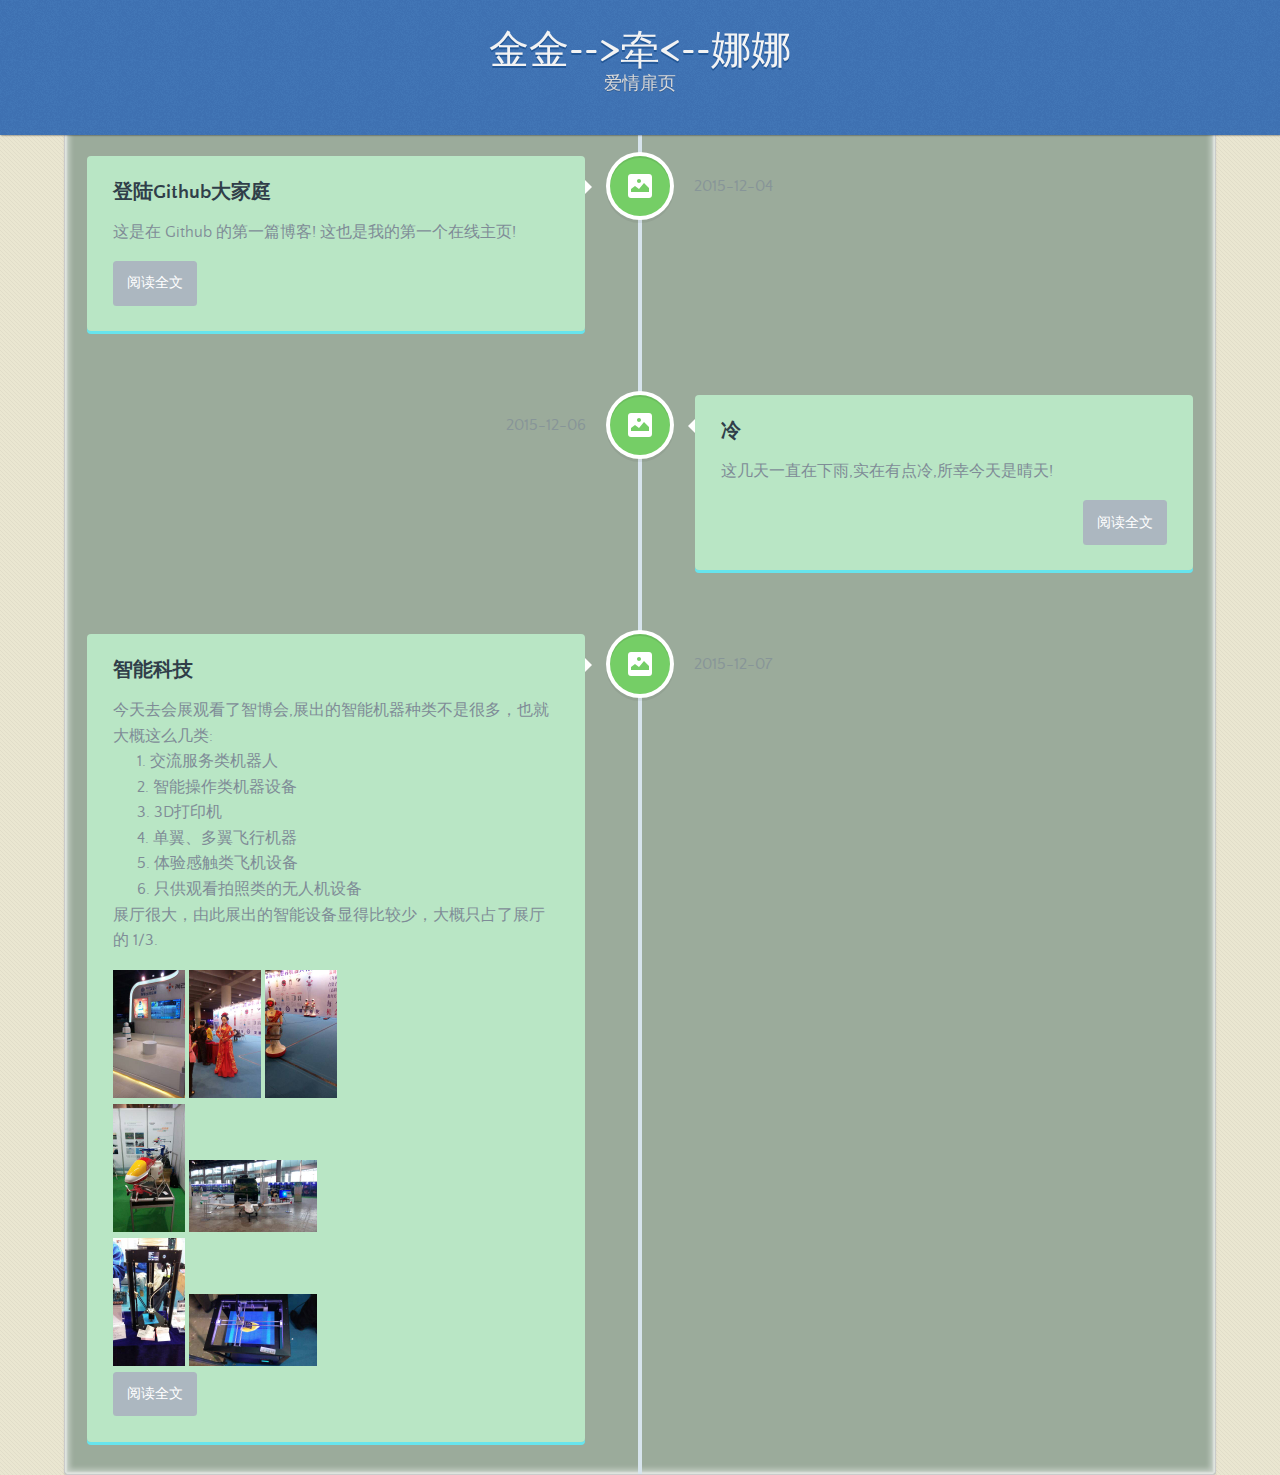
<file: index2.html>
<!doctype html>
<html>
<head>
    <meta charset="utf-8">
    <meta http-equiv="X-UA-Compatible" content="chrome=1">
    <title>Couple专题</title>
    <link rel="stylesheet" href="stylesheets/styles.css">
    <link rel="stylesheet" href="stylesheets/github-dark.css">
    <link rel="stylesheet" href="stylesheets/vtimeline/vtime.line.style.css"/>
    <!--<script src="https://ajax.googleapis.com/ajax/libs/jquery/1.7.1/jquery.min.js"></script>!-->
    <script src="javascripts/jquery-1.11.3.min.js"></script>
    <!--<script src="javascripts/main.js"></script>-->
    <!--[if lt IE 9]>
    <script src="//html5shiv.googlecode.com/svn/trunk/html5.js"></script>
    <![endif]-->
    <meta name="viewport" content="width=device-width, initial-scale=1, user-scalable=no">

</head>
<body>

<header>
    <h1>金金--&gt;牵&lt;--娜娜</h1>
    <p>爱情扉页</p>
</header>

<!--<div id="banner">
  <span id="logo"></span>

  <a href="https://github.com/ViewUse" class="button fork"><strong>View On GitHub</strong></a>
</div> end banner -->

<!-- 暂时废弃(Github模板遗留下的)
<div class="wrapper">
    <nav>
        <ul></ul>
    </nav>
</div>-->

<section id="cd-timeline" class="cd-container">
    <div class="cd-timeline-block">
        <div class="cd-timeline-img cd-picture">
            <img src="images/vtimeline/cd-icon-picture.svg" alt="Picture">
        </div>

        <div class="cd-timeline-content">
            <h2>登陆Github大家庭</h2>

            <p>
                这是在 Github 的第一篇博客! 这也是我的第一个在线主页!
            </p>
            <a href="#" class="cd-read-more" target="_blank">阅读全文</a>
            <span class="cd-date">2015-12-04</span>
        </div>
    </div>

    <div class="cd-timeline-block">
        <div class="cd-timeline-img cd-picture">
            <img src="images/vtimeline/cd-icon-picture.svg" alt="Picture">
        </div>

        <div class="cd-timeline-content">
            <h2>冷</h2>

            <p>
                这几天一直在下雨,实在有点冷,所幸今天是晴天!
            </p>
            <a href="#" class="cd-read-more" target="_blank">阅读全文</a>
            <span class="cd-date">2015-12-06</span>
        </div>
    </div>

    <div class="cd-timeline-block">
        <div class="cd-timeline-img cd-picture">
            <img src="images/vtimeline/cd-icon-picture.svg" alt="Picture">
        </div>

        <div class="cd-timeline-content">
            <h2>智能科技</h2>

            <p>
                今天去会展观看了智博会,展出的智能机器种类不是很多，也就大概这么几类:<br/>
                    &nbsp;&nbsp;&nbsp;&nbsp;&nbsp;&nbsp;1. 交流服务类机器人<br/>
                    &nbsp;&nbsp;&nbsp;&nbsp;&nbsp;&nbsp;2. 智能操作类机器设备<br/>
                    &nbsp;&nbsp;&nbsp;&nbsp;&nbsp;&nbsp;3. 3D打印机<br/>
                    &nbsp;&nbsp;&nbsp;&nbsp;&nbsp;&nbsp;4. 单翼、多翼飞行机器<br/>
                    &nbsp;&nbsp;&nbsp;&nbsp;&nbsp;&nbsp;5. 体验感触类飞机设备<br/>
                    &nbsp;&nbsp;&nbsp;&nbsp;&nbsp;&nbsp;6. 只供观看拍照类的无人机设备<br/>
                展厅很大，由此展出的智能设备显得比较少，大概只占了展厅的 1/3.
            </p>
            <div class="cd-timeline-photo">
                <!-- img标签里面只设置宽,不设置高, 图片就会等比例缩放 -->
                <img src="images/center/ce_robot.jpg" width="72px" alt="机器人" />
                <img src="images/center/ce_robot_2.jpg" width="72px" alt="机器人" />
                <img src="images/center/ce_robot_3.jpg" width="72px" alt="机器人" />
                <br />
                <img src="images/center/ce_parrot_2.jpg" width="72px" alt="无人机" />
                <img src="images/center/ce_parrot.jpg" width="128px" alt="无人机" />
                <br />
                <img src="images/center/ce_3d_2.jpg" width="72px" alt="3d打印" />
                <img src="images/center/ce_3d.jpg" width="128px" alt="3d打印" />
            </div>
            <a href="#" class="cd-read-more" target="_blank">阅读全文</a>
            <span class="cd-date">2015-12-07</span>
        </div>
    </div>
</section>
<!--<footer>
    <p>
        <small>Hosted on GitHub Pages &mdash; Theme by <a href="https://twitter.com/michigangraham">mattgraham</a>
        </small>
    </p>
</footer>-->

<!--[if !IE]-->
<!--<script>fixScale(document);</script>-->
<!--[endif]-->

</body>
</html>
</file>
<file: stylesheets/styles.css>
/*
Leap Day for GitHub Pages
by Matt Graham
*/
@font-face {
    font-family: 'Quattrocento Sans';
    src: url("../fonts/quattrocentosans-bold-webfont.eot");
    src: url("../fonts/quattrocentosans-bold-webfont.eot?#iefix") format("embedded-opentype"), url("../fonts/quattrocentosans-bold-webfont.woff") format("woff"), url("../fonts/quattrocentosans-bold-webfont.ttf") format("truetype"), url("../fonts/quattrocentosans-bold-webfont.svg#QuattrocentoSansBold") format("svg");
    font-weight: bold;
    font-style: normal;
}

@font-face {
    font-family: 'Quattrocento Sans';
    src: url("../fonts/quattrocentosans-bolditalic-webfont.eot");
    src: url("../fonts/quattrocentosans-bolditalic-webfont.eot?#iefix") format("embedded-opentype"), url("../fonts/quattrocentosans-bolditalic-webfont.woff") format("woff"), url("../fonts/quattrocentosans-bolditalic-webfont.ttf") format("truetype"), url("../fonts/quattrocentosans-bolditalic-webfont.svg#QuattrocentoSansBoldItalic") format("svg");
    font-weight: bold;
    font-style: italic;
}

@font-face {
    font-family: 'Quattrocento Sans';
    src: url("../fonts/quattrocentosans-italic-webfont.eot");
    src: url("../fonts/quattrocentosans-italic-webfont.eot?#iefix") format("embedded-opentype"), url("../fonts/quattrocentosans-italic-webfont.woff") format("woff"), url("../fonts/quattrocentosans-italic-webfont.ttf") format("truetype"), url("../fonts/quattrocentosans-italic-webfont.svg#QuattrocentoSansItalic") format("svg");
    font-weight: normal;
    font-style: italic;
}

@font-face {
    font-family: 'Quattrocento Sans';
    src: url("../fonts/quattrocentosans-regular-webfont.eot");
    src: url("../fonts/quattrocentosans-regular-webfont.eot?#iefix") format("embedded-opentype"), url("../fonts/quattrocentosans-regular-webfont.woff") format("woff"), url("../fonts/quattrocentosans-regular-webfont.ttf") format("truetype"), url("../fonts/quattrocentosans-regular-webfont.svg#QuattrocentoSansRegular") format("svg");
    font-weight: normal;
    font-style: normal;
}

@font-face {
    font-family: 'Copse';
    src: url("../fonts/copse-regular-webfont.eot");
    src: url("../fonts/copse-regular-webfont.eot?#iefix") format("embedded-opentype"), url("../fonts/copse-regular-webfont.woff") format("woff"), url("../fonts/copse-regular-webfont.ttf") format("truetype"), url("../fonts/copse-regular-webfont.svg#CopseRegular") format("svg");
    font-weight: normal;
    font-style: normal;
}

/* normalize.css 2012-02-07T12:37 UTC - https://github.com/necolas/normalize.css */
/* =============================================================================
   HTML5 display definitions
   ========================================================================== */
/*
 * Corrects block display not defined in IE6/7/8/9 & FF3
 */
article,
aside,
details,
figcaption,
figure,
footer,
header,
hgroup,
nav,
section,
summary {
    display: block;
}

/*
 * Corrects inline-block display not defined in IE6/7/8/9 & FF3
 */
audio,
canvas,
video {
    display: inline-block;
    *display: inline;
    *zoom: 1;
}

/*
 * Prevents modern browsers from displaying 'audio' without controls
 */
audio:not([controls]) {
    display: none;
}

/*
 * Addresses styling for 'hidden' attribute not present in IE7/8/9, FF3, S4
 * Known issue: no IE6 support
 */
[hidden] {
    display: none;
}

/* =============================================================================
   Base
   ========================================================================== */
/*
 * 1. Corrects text resizing oddly in IE6/7 when body font-size is set using em units
 *    http://clagnut.com/blog/348/#c790
 * 2. Prevents iOS text size adjust after orientation change, without disabling user zoom
 *    www.456bereastreet.com/archive/201012/controlling_text_size_in_safari_for_ios_without_disabling_user_zoom/
 */
html {
    font-size: 100%;
    /* 1 */
    -webkit-text-size-adjust: 100%;
    /* 2 */
    -ms-text-size-adjust: 100%;
    /* 2 */
}

/*
 * Addresses font-family inconsistency between 'textarea' and other form elements.
 */
html,
button,
input,
select,
textarea {
    font-family: sans-serif;
}

/*
 * Addresses margins handled incorrectly in IE6/7
 */
body {
    margin: 0;
}

/* =============================================================================
   Links
   ========================================================================== */
/*
 * Addresses outline displayed oddly in Chrome
 */
a:focus {
    outline: thin dotted;
}

/*
 * Improves readability when focused and also mouse hovered in all browsers
 * people.opera.com/patrickl/experiments/keyboard/test
 */
a:hover,
a:active {
    outline: 0;
}

/* =============================================================================
   Typography
   ========================================================================== */
/*
 * Addresses font sizes and margins set differently in IE6/7
 * Addresses font sizes within 'section' and 'article' in FF4+, Chrome, S5
 */
h1 {
    font-size: 2em;
    margin: 0.67em 0;
}

h2 {
    font-size: 1.5em;
    margin: 0.83em 0;
}

h3 {
    font-size: 1.17em;
    margin: 1em 0;
}

h4 {
    font-size: 1em;
    margin: 1.33em 0;
}

h5 {
    font-size: 0.83em;
    margin: 1.67em 0;
}

h6 {
    font-size: 0.75em;
    margin: 2.33em 0;
}

/*
 * Addresses styling not present in IE7/8/9, S5, Chrome
 */
abbr[title] {
    border-bottom: 1px dotted;
}

/*
 * Addresses style set to 'bolder' in FF3+, S4/5, Chrome
*/
b,
strong {
    font-weight: bold;
}

blockquote {
    margin: 1em 40px;
}

/*
 * Addresses styling not present in S5, Chrome
 */
dfn {
    font-style: italic;
}

/*
 * Addresses styling not present in IE6/7/8/9
 */
mark {
    background: #ff0;
    color: #000;
}

/*
 * Addresses margins set differently in IE6/7
 */
p,
pre {
    margin: 1em 0;
}

/*
 * Corrects font family set oddly in IE6, S4/5, Chrome
 * en.wikipedia.org/wiki/User:Davidgothberg/Test59
 */
pre,
code,
kbd,
samp {
    font-family: monospace, serif;
    _font-family: 'courier new', monospace;
    font-size: 1em;
}

/*
 * 1. Addresses CSS quotes not supported in IE6/7
 * 2. Addresses quote property not supported in S4
 */
/* 1 */
q {
    quotes: none;
}

/* 2 */
q:before,
q:after {
    content: '';
    content: none;
}

small {
    font-size: 75%;
}

/*
 * Prevents sub and sup affecting line-height in all browsers
 * gist.github.com/413930
 */
sub,
sup {
    font-size: 75%;
    line-height: 0;
    position: relative;
    vertical-align: baseline;
}

sup {
    top: -0.5em;
}

sub {
    bottom: -0.25em;
}

/* =============================================================================
   Lists
   ========================================================================== */
/*
 * Addresses margins set differently in IE6/7
 */
dl,
menu,
ol,
ul {
    margin: 1em 0;
}

dd {
    margin: 0 0 0 40px;
}

/*
 * Addresses paddings set differently in IE6/7
 */
menu,
ol,
ul {
    padding: 0 0 0 40px;
}

/*
 * Corrects list images handled incorrectly in IE7
 */
nav ul,
nav ol {
    list-style: none;
    list-style-image: none;
}

/* =============================================================================
   Embedded content
   ========================================================================== */
/*
 * 1. Removes border when inside 'a' element in IE6/7/8/9, FF3
 * 2. Improves image quality when scaled in IE7
 *    code.flickr.com/blog/2008/11/12/on-ui-quality-the-little-things-client-side-image-resizing/
 */
img {
    border: 0;
    /* 1 */
    -ms-interpolation-mode: bicubic;
    /* 2 */
}

/*
 * Corrects overflow displayed oddly in IE9
 */
svg:not(:root) {
    overflow: hidden;
}

/* =============================================================================
   Figures
   ========================================================================== */
/*
 * Addresses margin not present in IE6/7/8/9, S5, O11
 */
figure {
    margin: 0;
}

/* =============================================================================
   Forms
   ========================================================================== */
/*
 * Corrects margin displayed oddly in IE6/7
 */
form {
    margin: 0;
}

/*
 * Define consistent border, margin, and padding
 */
fieldset {
    border: 1px solid #c0c0c0;
    margin: 0 2px;
    padding: 0.35em 0.625em 0.75em;
}

/*
 * 1. Corrects color not being inherited in IE6/7/8/9
 * 2. Corrects text not wrapping in FF3 
 * 3. Corrects alignment displayed oddly in IE6/7
 */
legend {
    border: 0;
    /* 1 */
    padding: 0;
    white-space: normal;
    /* 2 */
    *margin-left: -7px;
    /* 3 */
}

/*
 * 1. Corrects font size not being inherited in all browsers
 * 2. Addresses margins set differently in IE6/7, FF3+, S5, Chrome
 * 3. Improves appearance and consistency in all browsers
 */
button,
input,
select,
textarea {
    font-size: 100%;
    /* 1 */
    margin: 0;
    /* 2 */
    vertical-align: baseline;
    /* 3 */
    *vertical-align: middle;
    /* 3 */
}

/*
 * Addresses FF3/4 setting line-height on 'input' using !important in the UA stylesheet
 */
button,
input {
    line-height: normal;
    /* 1 */
}

/*
 * 1. Improves usability and consistency of cursor style between image-type 'input' and others
 * 2. Corrects inability to style clickable 'input' types in iOS
 * 3. Removes inner spacing in IE7 without affecting normal text inputs
 *    Known issue: inner spacing remains in IE6
 */
button,
input[type="button"],
input[type="reset"],
input[type="submit"] {
    cursor: pointer;
    /* 1 */
    -webkit-appearance: button;
    /* 2 */
    *overflow: visible;
    /* 3 */
}

/*
 * Re-set default cursor for disabled elements
 */
button[disabled],
input[disabled] {
    cursor: default;
}

/*
 * 1. Addresses box sizing set to content-box in IE8/9
 * 2. Removes excess padding in IE8/9
 * 3. Removes excess padding in IE7
      Known issue: excess padding remains in IE6
 */
input[type="checkbox"],
input[type="radio"] {
    box-sizing: border-box;
    /* 1 */
    padding: 0;
    /* 2 */
    *height: 13px;
    /* 3 */
    *width: 13px;
    /* 3 */
}

/*
 * 1. Addresses appearance set to searchfield in S5, Chrome
 * 2. Addresses box-sizing set to border-box in S5, Chrome (include -moz to future-proof)
 */
input[type="search"] {
    -webkit-appearance: textfield;
    /* 1 */
    -moz-box-sizing: content-box;
    -webkit-box-sizing: content-box;
    /* 2 */
    box-sizing: content-box;
}

/*
 * Removes inner padding and search cancel button in S5, Chrome on OS X
 */
input[type="search"]::-webkit-search-decoration,
input[type="search"]::-webkit-search-cancel-button {
    -webkit-appearance: none;
}

/*
 * Removes inner padding and border in FF3+
 * www.sitepen.com/blog/2008/05/14/the-devils-in-the-details-fixing-dojos-toolbar-buttons/
 */
button::-moz-focus-inner,
input::-moz-focus-inner {
    border: 0;
    padding: 0;
}

/*
 * 1. Removes default vertical scrollbar in IE6/7/8/9
 * 2. Improves readability and alignment in all browsers
 */
textarea {
    overflow: auto;
    /* 1 */
    vertical-align: top;
    /* 2 */
}

/* =============================================================================
   Tables
   ========================================================================== */
/*
 * Remove most spacing between table cells
 */
table {
    border-collapse: collapse;
    border-spacing: 0;
}

body {
    font: 14px/22px "Quattrocento Sans", "Helvetica Neue", Helvetica, Arial, sans-serif;
    color: #666;
    font-weight: 300;
    margin: 0px;
    padding: 0px 0 20px 0px;
    background: url(../images/body-background.png) #eae6d1;
}

h1, h2, h3, h4, h5, h6 {
    color: #333;
    margin: 0 0 10px;
}

p, ul, ol, table, pre, dl {
    margin: 0 0 20px;
}

h1, h2, h3 {
    line-height: 1.1;
}

h1 {
    font-size: 28px;
}

h2 {
    font-size: 24px;
    color: #393939;
}

h3, h4, h5, h6 {
    color: #666666;
}

h3 {
    font-size: 18px;
    line-height: 24px;
}

a {
    color: #3399cc;
    font-weight: 400;
    text-decoration: none;
}

a small {
    font-size: 11px;
    color: #666;
    margin-top: -0.6em;
    display: block;
}

ul {
    list-style-image: url("../images/bullet.png");
}

strong {
    font-weight: bold;
    color: #333;
}

.wrapper {
    width: 650px;
    margin: 0 auto;
    position: relative;
}

section img {
    max-width: 100%;
}

blockquote {
    border-left: 1px solid #ffcc00;
    margin: 0;
    padding: 0 0 0 20px;
    font-style: italic;
}

code {
    font-family: "Lucida Sans", Monaco, Bitstream Vera Sans Mono, Lucida Console, Terminal;
    font-size: 13px;
    color: #efefef;
    text-shadow: 0px 1px 0px #000;
    margin: 0 4px;
    padding: 2px 6px;
    background: #333;
    -moz-border-radius: 2px;
    -webkit-border-radius: 2px;
    -o-border-radius: 2px;
    -ms-border-radius: 2px;
    -khtml-border-radius: 2px;
    border-radius: 2px;
}

pre {
    padding: 8px 15px;
    background: #333333;
    -moz-border-radius: 3px;
    -webkit-border-radius: 3px;
    -o-border-radius: 3px;
    -ms-border-radius: 3px;
    -khtml-border-radius: 3px;
    border-radius: 3px;
    border: 1px solid #c7c7c7;
    overflow: auto;
    overflow-y: hidden;
}

pre code {
    margin: 0px;
    padding: 0px;
}

table {
    width: 100%;
    border-collapse: collapse;
}

th {
    text-align: left;
    padding: 5px 10px;
    border-bottom: 1px solid #e5e5e5;
    color: #444;
}

td {
    text-align: left;
    padding: 5px 10px;
    border-bottom: 1px solid #e5e5e5;
    border-right: 1px solid #ffcc00;
}

td:first-child {
    border-left: 1px solid #ffcc00;
}

hr {
    border: 0;
    outline: none;
    height: 11px;
    background: transparent url("../images/hr.gif") center center repeat-x;
    margin: 0 0 20px;
}

dt {
    color: #444;
    font-weight: 700;
}

header {
    padding: 25px 20px 40px 20px;
    margin: 0;
    position: fixed;
    top: 0;
    left: 0;
    right: 0;
    width: 100%;
    text-align: center;
    background: url(../images/background.png) #4276b6;
    -moz-box-shadow: 1px 0px 2px rgba(0, 0, 0, 0.75);
    -webkit-box-shadow: 1px 0px 2px rgba(0, 0, 0, 0.75);
    -o-box-shadow: 1px 0px 2px rgba(0, 0, 0, 0.75);
    box-shadow: 1px 0px 2px rgba(0, 0, 0, 0.75);
    z-index: 99;
    -webkit-font-smoothing: antialiased;
    min-height: 76px;
}

header h1 {
    font: 40px/48px "Copse", "Helvetica Neue", Helvetica, Arial, sans-serif;
    color: #f3f3f3;
    text-shadow: 0px 2px 0px #235796;
    margin: 0px;
    white-space: nowrap;
    overflow: hidden;
    text-overflow: ellipsis;
    -o-text-overflow: ellipsis;
    -ms-text-overflow: ellipsis;
}

header p {
    color: #d8d8d8;
    text-shadow: rgba(0, 0, 0, 0.2) 0 1px 0;
    font-size: 18px;
    margin: 0px;
}

#banner {
    z-index: 100;
    left: 0;
    right: 50%;
    height: 50px;
    margin-right: -382px;
    position: fixed;
    top: 115px;
    background: #ffcc00;
    border: 1px solid #f0b500;
    -moz-box-shadow: 0px 1px 3px rgba(0, 0, 0, 0.25);
    -webkit-box-shadow: 0px 1px 3px rgba(0, 0, 0, 0.25);
    -o-box-shadow: 0px 1px 3px rgba(0, 0, 0, 0.25);
    box-shadow: 0px 1px 3px rgba(0, 0, 0, 0.25);
    -moz-border-radius: 0px 2px 2px 0px;
    -webkit-border-radius: 0px 2px 2px 0px;
    -o-border-radius: 0px 2px 2px 0px;
    -ms-border-radius: 0px 2px 2px 0px;
    -khtml-border-radius: 0px 2px 2px 0px;
    border-radius: 0px 2px 2px 0px;
    padding-right: 10px;
}

#banner .button {
    border: 1px solid #dba500;
    background: -webkit-gradient(linear, 50% 0%, 50% 100%, color-stop(0%, #ffe788), color-stop(100%, #ffce38));
    background: -webkit-linear-gradient(#ffe788, #ffce38);
    background: -moz-linear-gradient(#ffe788, #ffce38);
    background: -o-linear-gradient(#ffe788, #ffce38);
    background: -ms-linear-gradient(#ffe788, #ffce38);
    background: linear-gradient(#ffe788, #ffce38);
    -moz-border-radius: 2px;
    -webkit-border-radius: 2px;
    -o-border-radius: 2px;
    -ms-border-radius: 2px;
    -khtml-border-radius: 2px;
    border-radius: 2px;
    -moz-box-shadow: inset 0px 1px 0px rgba(255, 255, 255, 0.4), 0px 1px 1px rgba(0, 0, 0, 0.1);
    -webkit-box-shadow: inset 0px 1px 0px rgba(255, 255, 255, 0.4), 0px 1px 1px rgba(0, 0, 0, 0.1);
    -o-box-shadow: inset 0px 1px 0px rgba(255, 255, 255, 0.4), 0px 1px 1px rgba(0, 0, 0, 0.1);
    box-shadow: inset 0px 1px 0px rgba(255, 255, 255, 0.4), 0px 1px 1px rgba(0, 0, 0, 0.1);
    background-color: #FFE788;
    margin-left: 5px;
    padding: 10px 12px;
    margin-top: 6px;
    line-height: 14px;
    font-size: 14px;
    color: #333;
    font-weight: bold;
    display: inline-block;
    text-align: center;
}

#banner .button:hover {
    background: -webkit-gradient(linear, 50% 0%, 50% 100%, color-stop(0%, #ffe788), color-stop(100%, #ffe788));
    background: -webkit-linear-gradient(#ffe788, #ffe788);
    background: -moz-linear-gradient(#ffe788, #ffe788);
    background: -o-linear-gradient(#ffe788, #ffe788);
    background: -ms-linear-gradient(#ffe788, #ffe788);
    background: linear-gradient(#ffe788, #ffe788);
    background-color: #ffeca0;
}

#banner .fork {
    position: fixed;
    left: 50%;
    margin-left: -325px;
    padding: 10px 12px;
    margin-top: 6px;
    line-height: 14px;
    font-size: 14px;
    background-color: #FFE788;
}

#banner .downloads {
    float: right;
    margin: 0 45px 0 0;
}

#banner .downloads span {
    float: left;
    line-height: 52px;
    font-size: 90%;
    color: #9d7f0d;
    text-transform: uppercase;
    text-shadow: rgba(255, 255, 255, 0.2) 0 1px 0;
}

#banner ul {
    list-style: none;
    height: 40px;
    padding: 0;
    float: left;
    margin-left: 10px;
}

#banner ul li {
    display: inline;
}

#banner ul li a.button {
    background-color: #FFE788;
}

#banner #logo {
    position: absolute;
    height: 36px;
    width: 36px;
    right: 7px;
    top: 7px;
    display: block;
    background: url(../images/octocat-logo.png);
}

section {
    width: 590px;
    padding: 10px 30px 0px 10px;
    margin: 20px 0;
    margin-top: 190px;
    position: relative;
    background: #4b5b8b;
    -moz-border-radius: 3px;
    -webkit-border-radius: 3px;
    -o-border-radius: 3px;
    -ms-border-radius: 3px;
    -khtml-border-radius: 3px;
    border-radius: 3px;
    border: 1px solid #cbcbcb;
    -moz-box-shadow: 0px 1px 2px rgba(0, 0, 0, 0.09), inset 0px 0px 2px 2px rgba(255, 255, 255, 0.5), inset 0 0 5px 5px rgba(255, 255, 255, 0.4);
    -webkit-box-shadow: 0px 1px 2px rgba(0, 0, 0, 0.09), inset 0px 0px 2px 2px rgba(255, 255, 255, 0.5), inset 0 0 5px 5px rgba(255, 255, 255, 0.4);
    -o-box-shadow: 0px 1px 2px rgba(0, 0, 0, 0.09), inset 0px 0px 2px 2px rgba(255, 255, 255, 0.5), inset 0 0 5px 5px rgba(255, 255, 255, 0.4);
    box-shadow: 0px 1px 2px rgba(0, 0, 0, 0.09), inset 0px 0px 2px 2px rgba(255, 255, 255, 0.5), inset 0 0 5px 5px rgba(255, 255, 255, 0.4);
}

small {
    font-size: 12px;
}

nav {
    width: 230px;
    position: fixed;
    top: 220px;
    left: 50%;
    margin-left: -580px;
    text-align: right;
}

nav ul {
    list-style: none;
    list-style-image: none;
    font-size: 14px;
    line-height: 24px;
}

nav ul li {
    padding: 5px 0px;
    line-height: 16px;
}

nav ul li.tag-h1 {
    font-size: 1.2em;
}

nav ul li.tag-h1 a {
    font-weight: bold;
    color: #333;
}

nav ul li.tag-h2 + .tag-h1 {
    margin-top: 10px;
}

nav ul a {
    color: #666;
}

nav ul a:hover {
    color: #999;
}

footer {
    width: 180px;
    position: fixed;
    left: 50%;
    margin-left: -530px;
    bottom: 20px;
    text-align: right;
    line-height: 16px;
}

@media print, screen and (max-width: 1060px) {
    div.wrapper {
        width: auto;
        margin: 0;
    }

    nav {
        display: none;
    }

    header, section, footer {
        float: none;
    }

    header h1, section h1, footer h1 {
        white-space: nowrap;
        overflow: hidden;
        text-overflow: ellipsis;
        -o-text-overflow: ellipsis;
        -ms-text-overflow: ellipsis;
    }

    #banner {
        width: 100%;
    }

    #banner .downloads {
        margin-right: 60px;
    }

    #banner #logo {
        margin-right: 15px;
    }

    section {
        /*border: 1px solid #e5e5e5;
        border-width: 1px 0;
        padding: 20px auto;
        margin: 190px auto 20px;
        max-width: 600px;*/
    }

    footer {
        text-align: center;
        margin: 20px auto;
        position: relative;
        left: auto;
        bottom: auto;
        width: auto;
    }
}

@media print, screen and (max-width: 720px) {
    body {
        word-wrap: break-word;
    }

    header {
        padding: 20px 20px;
        margin: 0;
    }

    header h1 {
        font-size: 32px;
        white-space: nowrap;
        overflow: hidden;
        text-overflow: ellipsis;
        -o-text-overflow: ellipsis;
        -ms-text-overflow: ellipsis;
    }

    header p {
        display: none;
    }

    #banner {
        top: 80px;
    }

    #banner .fork {
        float: left;
        display: inline-block;
        margin-left: 0px;
        position: fixed;
        left: 20px;
    }

    section {
        /*margin-top: 130px;
        margin-bottom: 0px;
        width: auto;*/
    }

    header ul, header p.view {
        position: static;
    }
}

@media print, screen and (max-width: 480px) {
    header {
        position: relative;
        padding: 5px 0px;
        min-height: 0px;
    }

    header h1 {
        font-size: 24px;
        white-space: nowrap;
        overflow: hidden;
        text-overflow: ellipsis;
        -o-text-overflow: ellipsis;
        -ms-text-overflow: ellipsis;
    }

    section {
        /*margin-top: 5px;*/
    }

    #banner {
        display: none;
    }

    header ul {
        display: none;
    }
}

@media print {
    body {
        padding: 0.4in;
        font-size: 12pt;
        color: #444;
    }
}

@media print, screen and (max-height: 680px) {
    footer {
        text-align: center;
        margin: 20px auto;
        position: relative;
        left: auto;
        bottom: auto;
        width: auto;
    }
}

@media print, screen and (max-height: 480px) {
    nav {
        display: none;
    }

    footer {
        text-align: center;
        margin: 20px auto;
        position: relative;
        left: auto;
        bottom: auto;
        width: auto;
    }
}
</file>
<file: stylesheets/github-dark.css>
/*
   Copyright 2014 GitHub Inc.

   Licensed under the Apache License, Version 2.0 (the "License");
   you may not use this file except in compliance with the License.
   You may obtain a copy of the License at

       http://www.apache.org/licenses/LICENSE-2.0

   Unless required by applicable law or agreed to in writing, software
   distributed under the License is distributed on an "AS IS" BASIS,
   WITHOUT WARRANTIES OR CONDITIONS OF ANY KIND, either express or implied.
   See the License for the specific language governing permissions and
   limitations under the License.

*/

.pl-c /* comment */ {
  color: #969896;
}

.pl-c1      /* constant, markup.raw, meta.diff.header, meta.module-reference, meta.property-name, support, support.constant, support.variable, variable.other.constant */,
.pl-s .pl-v /* string variable */ {
  color: #0099cd;
}

.pl-e  /* entity */,
.pl-en /* entity.name */ {
  color: #9774cb;
}

.pl-s .pl-s1 /* string source */,
.pl-smi      /* storage.modifier.import, storage.modifier.package, storage.type.java, variable.other, variable.parameter.function */ {
  color: #ddd;
}

.pl-ent /* entity.name.tag */ {
  color: #7bcc72;
}

.pl-k /* keyword, storage, storage.type */ {
  color: #cc2372;
}

.pl-pds              /* punctuation.definition.string, string.regexp.character-class */,
.pl-s                /* string */,
.pl-s .pl-pse .pl-s1 /* string punctuation.section.embedded source */,
.pl-sr               /* string.regexp */,
.pl-sr .pl-cce       /* string.regexp constant.character.escape */,
.pl-sr .pl-sra       /* string.regexp string.regexp.arbitrary-repitition */,
.pl-sr .pl-sre       /* string.regexp source.ruby.embedded */ {
  color: #3c66e2;
}

.pl-v /* variable */ {
  color: #fb8764;
}

.pl-id /* invalid.deprecated */ {
  color: #e63525;
}

.pl-ii /* invalid.illegal */ {
  background-color: #e63525;
  color: #f8f8f8;
}

.pl-sr .pl-cce /* string.regexp constant.character.escape */ {
  color: #7bcc72;
  font-weight: bold;
}

.pl-ml /* markup.list */ {
  color: #c26b2b;
}

.pl-mh        /* markup.heading */,
.pl-mh .pl-en /* markup.heading entity.name */,
.pl-ms        /* meta.separator */ {
  color: #264ec5;
  font-weight: bold;
}

.pl-mq /* markup.quote */ {
  color: #00acac;
}

.pl-mi /* markup.italic */ {
  color: #ddd;
  font-style: italic;
}

.pl-mb /* markup.bold */ {
  color: #ddd;
  font-weight: bold;
}

.pl-md /* markup.deleted, meta.diff.header.from-file */ {
  background-color: #ffecec;
  color: #bd2c00;
}

.pl-mi1 /* markup.inserted, meta.diff.header.to-file */ {
  background-color: #eaffea;
  color: #55a532;
}

.pl-mdr /* meta.diff.range */ {
  color: #9774cb;
  font-weight: bold;
}

.pl-mo /* meta.output */ {
  color: #264ec5;
}
</file>
<file: stylesheets/vtimeline/vtime.line.style.css>
/* -------------------------------- 

Primary style

-------------------------------- */
html * {
    -webkit-font-smoothing: antialiased;
    -moz-osx-font-smoothing: grayscale;
}

*, *:after, *:before {
    -webkit-box-sizing: border-box;
    -moz-box-sizing: border-box;
    box-sizing: border-box;
}

body {
    font-size: 100%;
    color: #7f8c97;
    background-color: #29f0f5;
}

img {
    max-width: 100%;
}

/* -------------------------------- 

Modules - reusable parts of our design

-------------------------------- */
section {
    width: 100%;
    height: 100%;
    position: relative;
    background: #9bab9b;
    top: 75px;
}
section.cd-container {
    /* this class is used to give a max-width to the element it is applied to, and center it horizontally when it reaches that max-width */
    width: 90%;
    max-width: 1170px;
    margin: 0 auto;
}

section.cd-container::after {
    /* clearfix*/
    content: '';
    display: table;
    clear: both;
}

/* -------------------------------- 

Main components 

-------------------------------- */

section#cd-timeline {
    position: relative;
    padding: 2em 10px;
    margin-top: 2em;
    margin-bottom: 2em;
}

section#cd-timeline::before {
    /* this is the vertical line*/
    content: '';
    position: absolute;
    top: 0px;
    left: 18px;
    height: 100%;
    width: 4px;
    background: #d7e4ed;
}

@media only screen and (min-width: 1170px) {
    section#cd-timeline {
        margin-top: 3em;
        margin-bottom: 3em;
    }
    section#cd-timeline::before {
        left: 50%;
        margin-left: -2px;
    }
}

.cd-timeline-block {
    position: relative;
    margin: 2em 8px;
}
.cd-timeline-block:after {
    content: "";
    display: table;
    clear: both;
}
.cd-timeline-block:first-child {
    margin-top: 0;
}
.cd-timeline-block:last-child {
    margin-bottom: 0;
}
@media only screen and (min-width: 1170px) {
    .cd-timeline-block {
        margin: 4em 12px;
    }
    .cd-timeline-block:first-child {
        margin-top: 0;
    }
    .cd-timeline-block:last-child {
        margin-bottom: 0;
    }
}

.cd-timeline-img {
    position: absolute;
    top: 0;
    left: 0;
    width: 40px;
    height: 40px;
    border-radius: 50%;
    box-shadow: 0 0 0 4px white, inset 0 2px 0 rgba(0, 0, 0, 0.08), 0 3px 0 4px rgba(0, 0, 0, 0.05);
}
.cd-timeline-img img {
    display: block;
    width: 24px;
    height: 24px;
    position: relative;
    left: 50%;
    top: 50%;
    margin-left: -12px;
    margin-top: -12px;
}
.cd-timeline-img.cd-picture {
    background: #75ce66;
}
.cd-timeline-img.cd-movie {
    background: #c03b44;
}
.cd-timeline-img.cd-location {
    background: #f0ca45;
}
@media only screen and (min-width: 1170px) {
    .cd-timeline-img {
        width: 60px;
        height: 60px;
        left: 50%;
        margin-left: -30px;
        /* Force Hardware Acceleration in WebKit */
        -webkit-transform: translateZ(0);
        -webkit-backface-visibility: hidden;
    }
    .cssanimations .cd-timeline-img.is-hidden {
        visibility: hidden;
    }
    .cssanimations .cd-timeline-img.bounce-in {
        visibility: visible;
        -webkit-animation: cd-bounce-1 0.6s;
        -moz-animation: cd-bounce-1 0.6s;
        animation: cd-bounce-1 0.6s;
    }
}

.cd-timeline-content {
    position: relative;
    margin-left: 60px;
    /*background: white;
    background: #37743d;*/
    background: rgba(198,277,215,.7);
    border-radius: 0.25em;
    padding: 1em;
    /*box-shadow: 0 3px 0 #d7e4ed;*/
	box-shadow: 0 3px 0 #67e4ed;
}

.cd-timeline-content:after {
    content: "";
    display: table;
    clear: both;
}
.cd-timeline-content h2 {
    color: #303e49;
}
.cd-timeline-content p, .cd-timeline-content .cd-read-more, .cd-timeline-content .cd-date {
    font-size: 13px;
    font-size: 0.8125rem;
}
.cd-timeline-content .cd-read-more, .cd-timeline-content .cd-date {
    display: inline-block;
}
.cd-timeline-content p {
    margin: 1em 0;
    line-height: 1.6;
}
.cd-timeline-content .cd-read-more {
    float: right;
    padding: .8em 1em;
    background: #acb7c0;
    color: white;
    border-radius: 0.25em;
}
.no-touch .cd-timeline-content .cd-read-more:hover {
    background-color: #bac4cb;
}
a.cd-read-more:hover{
    text-decoration:none; background-color: #424242;
}
.cd-timeline-content .cd-date {
    float: left;
    padding: .8em 0;
    opacity: .7;
}
.cd-timeline-content::before {
    content: '';
    position: absolute;
    top: 16px;
    right: 100%;
    height: 0;
    width: 0;
    border: 7px solid transparent;
    border-right: 7px solid white;
}
@media only screen and (min-width: 768px) {
    .cd-timeline-content h2 {
        font-size: 20px;
        font-size: 1.25rem;
    }
    .cd-timeline-content p {
        font-size: 16px;
        font-size: 1rem;
    }
    .cd-timeline-content .cd-read-more, .cd-timeline-content .cd-date {
        font-size: 14px;
        font-size: 0.875rem;
    }
}
@media only screen and (min-width: 1170px) {
    .cd-timeline-content {
        margin-left: 0;
        padding: 1.6em;
        width: 45%;
    }
    .cd-timeline-content::before {
        top: 24px;
        left: 100%;
        border-color: transparent;
        border-left-color: white;
    }
    .cd-timeline-content .cd-read-more {
        float: left;
    }
    .cd-timeline-content .cd-date {
        position: absolute;
        width: 100%;
        left: 122%;
        top: 6px;
        font-size: 16px;
        font-size: 1rem;
    }
    .cd-timeline-block:nth-child(even) .cd-timeline-content {
        float: right;
    }
    .cd-timeline-block:nth-child(even) .cd-timeline-content::before {
        top: 24px;
        left: auto;
        right: 100%;
        border-color: transparent;
        border-right-color: white;
    }
    .cd-timeline-block:nth-child(even) .cd-timeline-content .cd-read-more {
        float: right;
    }
    .cd-timeline-block:nth-child(even) .cd-timeline-content .cd-date {
        left: auto;
        right: 122%;
        text-align: right;
    }
    .cssanimations .cd-timeline-content.is-hidden {
        visibility: hidden;
    }
    .cssanimations .cd-timeline-content.bounce-in {
        visibility: visible;
        -webkit-animation: cd-bounce-2 0.6s;
        -moz-animation: cd-bounce-2 0.6s;
        animation: cd-bounce-2 0.6s;
    }
}

@media only screen and (min-width: 1170px) {
    /* inverse bounce effect on even content blocks */
    .cssanimations .cd-timeline-block:nth-child(even) .cd-timeline-content.bounce-in {
        -webkit-animation: cd-bounce-2-inverse 0.6s;
        -moz-animation: cd-bounce-2-inverse 0.6s;
        animation: cd-bounce-2-inverse 0.6s;
    }
}
</file>
